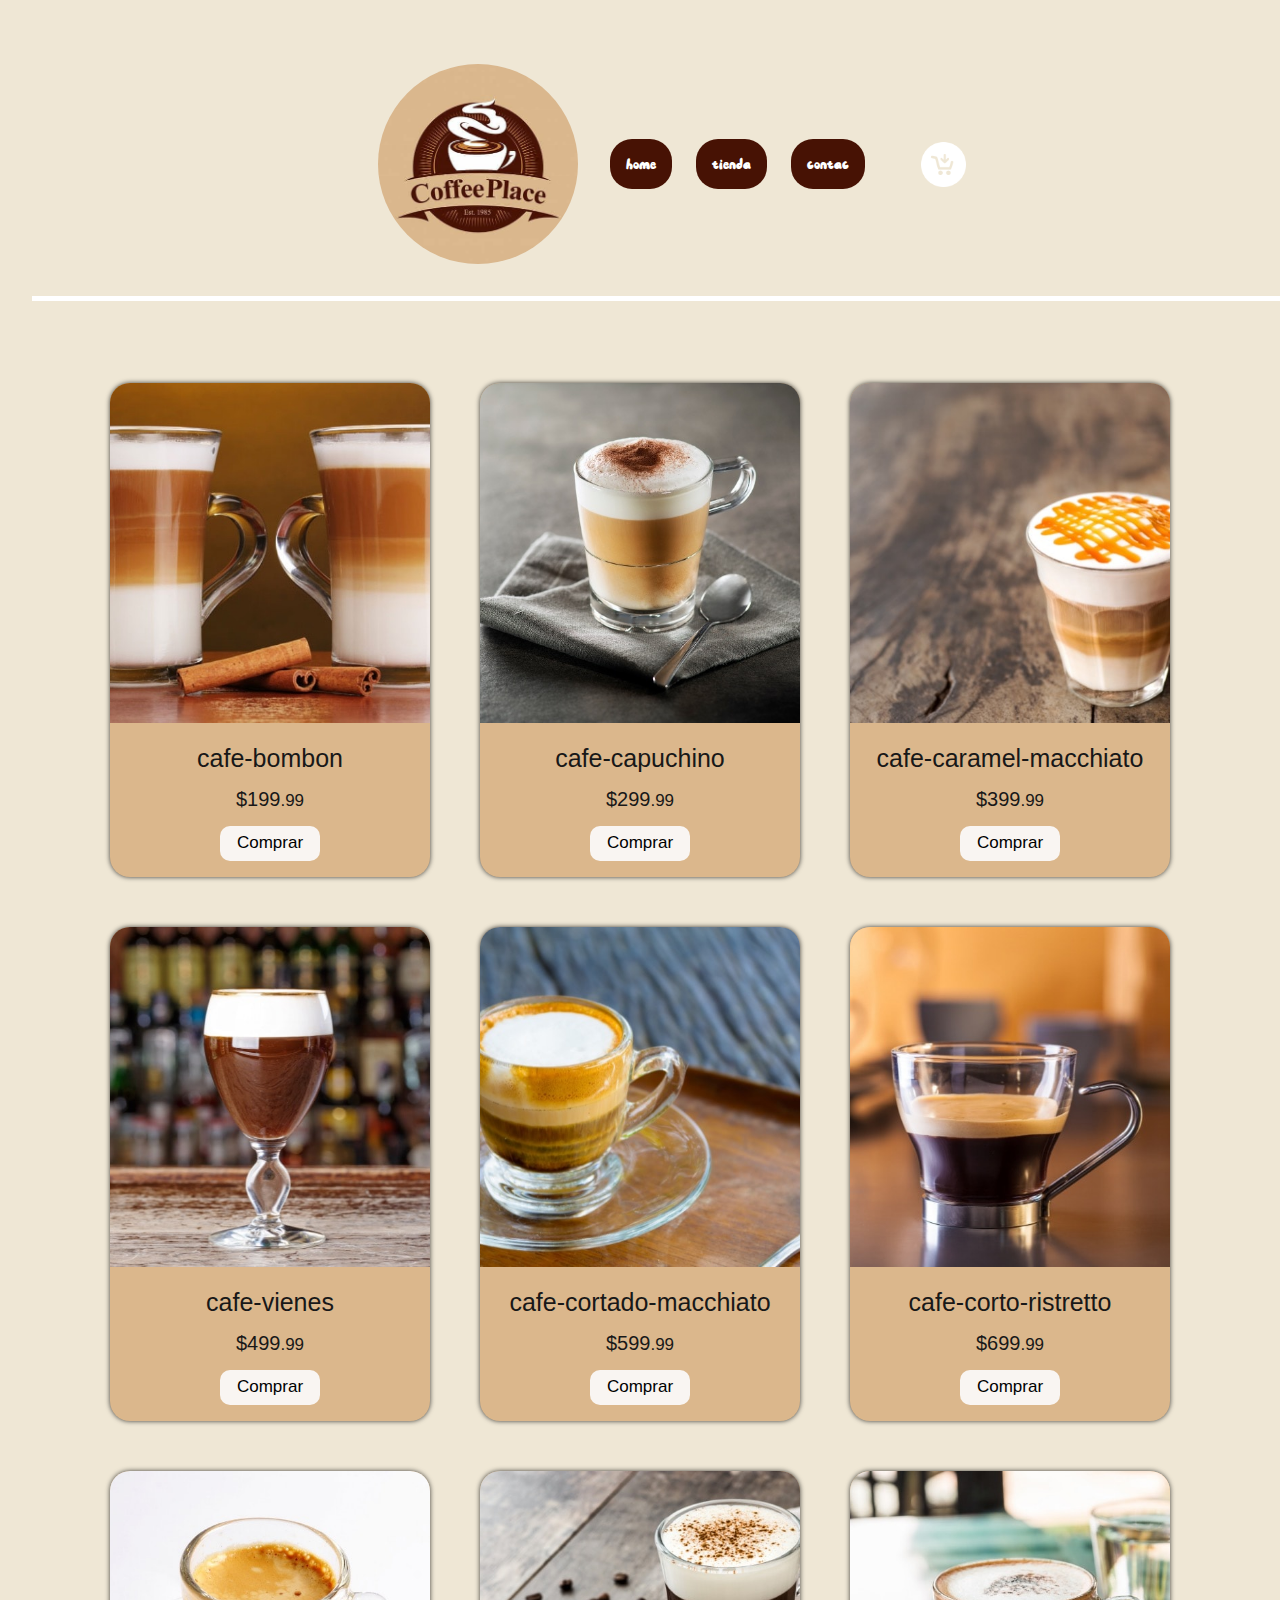
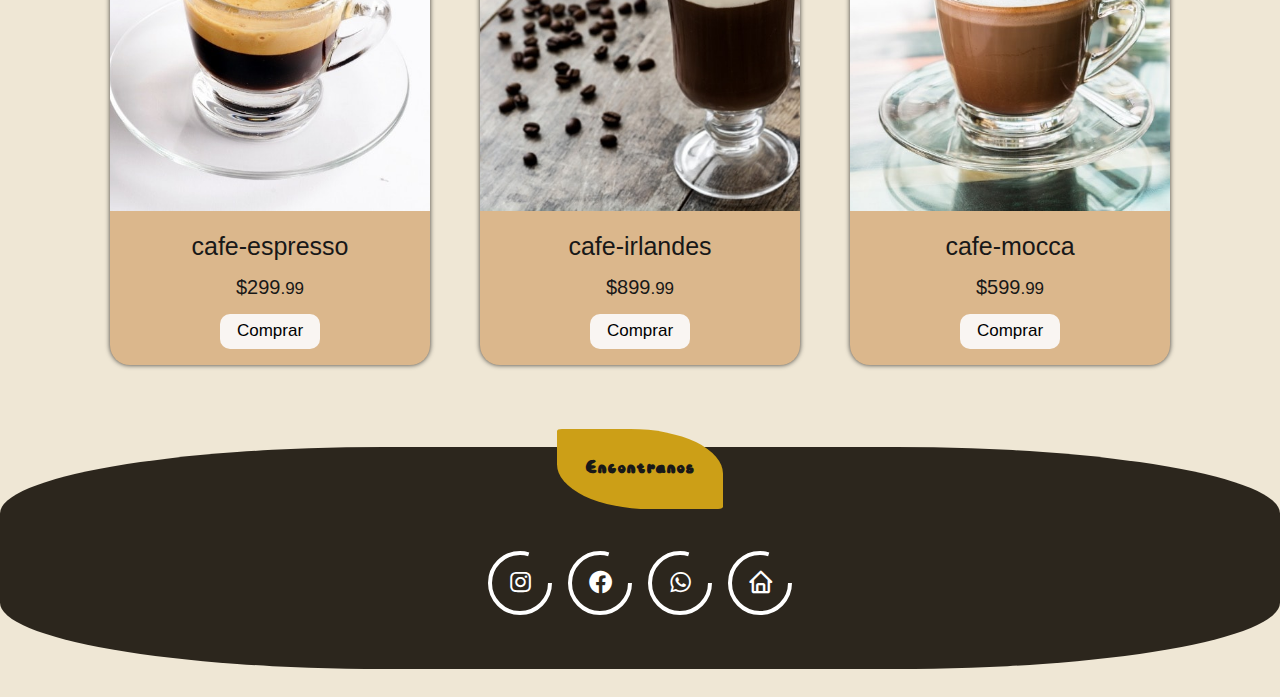
<file: page/seccion1.html>
<!DOCTYPE html>
<html lang="en">
  <head>
    <meta charset="UTF-8" />
    <meta http-equiv="X-UA-Compatible" content="IE=edge" />
    <meta name="viewport" content="width=device-width, initial-scale=1.0" />
    <link rel="stylesheet" href="/style/seccion-1.css" />
      <!--iconos-->
      <link
      href="https://unpkg.com/boxicons@2.1.1/css/boxicons.min.css"
      rel="stylesheet"
    />
    <title>tienda</title>
  </head>
  <body>
    <main class="container">
      <header>
        <img class="logo" src="/assets/img/Logos para tu Cafeteria.jpg" alt="logo">   
        <nav>
          <ul>
            <li><a href="/index.html">home</a></li>
            <li><a href="/page/seccion1.html">tienda</a></li>
            <li><a href="/page/seccion2.html">contac</a></li>
          </ul>
        </nav>
        <img class="carrito" src="/assets/img/carrito-de-compras.png" alt="carrito">
      </header>
      <section class="container__cart">
        <div id="contenedor" class="contenedor">
          <div>
              <img src="/assets/img/tipos-de-cafe/cafe-bombon.jpg" alt="producto 1">
              <div class="informacion">
                  <p>cafe-bombon</p>
                  <p class="precio">$199<span>.99</span></p>
                  <button>Comprar</button>
              </div>
          </div>
          <div>
              <img src="/assets/img/tipos-de-cafe/cafe-capuchino-cappuccino.jpeg" alt="producto 2">
              <div class="informacion">
                  <p>cafe-capuchino</p>                   
                  <p class="precio">$299<span>.99</span></p>
                  <button>Comprar</button>
              </div>
          </div>
          <div>
              <img src="/assets/img/tipos-de-cafe/cafe-caramel-macchiato.jpeg" alt="producto 3">
              <div class="informacion">
                  <p>cafe-caramel-macchiato</p>                   
                  <p class="precio">$399<span>.99</span></p>
                  <button>Comprar</button>
              </div>
          </div>
          <div>
              <img src="/assets/img/tipos-de-cafe/cafe-vienes.jpeg" alt="producto 4">
              <div class="informacion">
                  <p>cafe-vienes</p>                   
                  <p class="precio">$499<span>.99</span></p>
                  <button>Comprar</button>
              </div>
          </div>
          <div>
              <img src="/assets/img/tipos-de-cafe/cafe-cortado-macchiato.jpeg" alt="producto 5">
              <div class="informacion">
                  <p>cafe-cortado-macchiato</p>                   
                  <p class="precio">$599<span>.99</span></p>
                  <button>Comprar</button>
              </div>
          </div>
          <div>
              <img src="/assets/img/tipos-de-cafe/cafe-corto-ristretto.jpg" alt="producto 6">
              <div class="informacion">
                  <p>cafe-corto-ristretto</p>                   
                  <p class="precio">$699<span>.99</span></p>
                  <button>Comprar</button>
              </div>
          </div>
          <div>
              <img src="/assets/img/tipos-de-cafe/cafe-espresso.jpeg" alt="producto 7">
              <div class="informacion">
                  <p>cafe-espresso</p>                   
                  <p class="precio">$299<span>.99</span></p>
                  <button>Comprar</button>
              </div>
          </div>
          <div>
              <img src="/assets/img/tipos-de-cafe/cafe-irlandes.jpeg" alt="producto 8">
              <div class="informacion">
                  <p>cafe-irlandes</p>                   
                  <p class="precio">$899<span>.99</span></p>
                  <button>Comprar</button>
              </div>
          </div>
          <div>
              <img src="/assets/img/tipos-de-cafe/cafe-mocca.jpg" alt="producto 9">
              <div class="informacion">
                  <p>cafe-mocca</p>                   
                  <p class="precio">$599<span>.99</span></p>
                  <button>Comprar</button>
              </div>
          </div>
      </div>
      
      </section>
      <footer>
        <div class="grano-cafe">
        <h3 class="titulo"> Encontranos</h3>
        </div>
        <div class="icon">
          <svg>
            <circle
              cx="40"
              cy="40"
              r="30"
              stroke="white"
              stroke-width="4"
              fill="none"
            ></circle>
          </svg>
          <i class="bx bxl-instagram"></i>
        </div>
  
        <div class="icon">
          <svg>
            <circle
              cx="40"
              cy="40"
              r="30"
              stroke="white"
              stroke-width="4"
              fill="none"
            ></circle>
          </svg>
          <i class="bx bxl-facebook-circle"></i>
        </div>
  
        <div class="icon">
          <svg>
            <circle
              cx="40"
              cy="40"
              r="30"
              stroke="white"
              stroke-width="4"
              fill="none"
            ></circle>
          </svg>
          <i class="bx bxl-whatsapp"></i>
        </div>
        <div class="icon" id="#home">
          <svg>
            <circle
              cx="40"
              cy="40"
              r="30"
              stroke="white"
              stroke-width="4"
              fill="none"
            ></circle>
          </svg>
           <i class="bx bx-home"></i>
        </div>
      </footer>
    </main>
  </body>
</html>
</file>
<file: style/seccion-1.css>
/*custom properties*/
:root {
  --color-negro: #181818;
  --color-blanco: rgb(252, 252, 252);

  /*tipografia*/

  --tipo-principal: Arial, Helvetica, sans-serif;
  --tipo-secundaria: verdana;
}
/*reset de margin y padding*/
*,
*::after,
*::before {
  margin: 0;
  padding: 0;
  box-sizing: border-box;
}
/*   
  img {
    max-width: 100%;
  } */
/*configuracion de la tipografia para toda la web*/

body {
  font-family: var(--tipo-principal);
  color: var(--color-negro);
  background-color: rgb(239, 231, 213);
  width: 100%;
}

h1 {
  font-family: "Montserrat", sans-serif;
  text-align: center;
  margin: 1rem;
}
img {
  width: 320px;
  height: 340px;
  object-fit: cover;
  border-radius: 20px 20px 0px 0px;
}

.container {
  display: grid;
  grid-template-columns: 1fr 1fr 1fr;
  grid-template-rows: 1fr;
  gap: 0px 0px;
  grid-auto-flow: row;
  grid-template-areas:
    "heder heder heder"
    "cart cart cart"
    "footer footer footer";
  place-content: center;
}

/* nav*/

header {
  grid-area: heder;
  display: flex;
  flex-wrap: wrap;
  align-items: center;
  justify-content: center;
  width: 100%;
  margin: 1rem auto;
  border-bottom: #181818 solid 3px;
  padding: 1em;
}

.logo {
  height: 90px;
  width: 100px;
  border-radius: 50%;
}

nav {
  display: flex;
  justify-content: center;
  align-items: center;
  border-radius: 11px;
  padding: 2em;
}

nav ul {
  list-style-type: none;
  display: flex;
  justify-content: center;
  align-items: center;
  width: 100%;
}

nav li {
  margin-right: 0.5rem;
}

nav a {
  border-radius: 22px;
  background-color: rgba(71, 18, 4, 255);
  color: #ffffff;
  text-decoration: none;
  font-size: 1rem;
  padding: 1em;
  transition: background-color 0.3s ease;
  font-family: monospace;
  font-family: fuente;
}

nav a:hover {
  background-color: #ffffff;
  color: #181818;
  border-radius: 40%;
  border-bottom: rgba(71, 18, 4, 255) solid 4px;
  padding: 2em;
}

/* cart*/

.container__cart {
  grid-area: cart;
}

.carrito {
  filter: invert(100%);
  width: 45px;
  height: 45px;
}

.carrito:hover {
  transform: scale(1.5);
}
.contenedor {
  display: flex;
  justify-content: center;
  flex-wrap: wrap;
  gap: 50px;
  margin-bottom: 1rem;
}
.contenedor > div {
  box-shadow: 0px 0px 5px 0px rgba(0, 0, 0, 0.75);
  background-color: rgba(219, 183, 140, 255);
  border-radius: 20px;
}
.contenedor > div:hover {
  background-color: rgba(71, 18, 4, 255);
  color: var(--color-blanco);
}

.informacion {
  height: 150px;
  display: flex;
  justify-content: center;
  align-items: center;
  flex-direction: column;
  gap: 15px;
}
.informacion > p:first-child {
  font-family: "Montserrat", sans-serif;
  font-size: 25px;
  font-weight: 300;
}
.informacion .precio {
  font-size: 20px;
  font-weight: 500;
}
.informacion .precio span {
  font-size: 17px;
  font-weight: 300;
}
.informacion button {
  background-color: #f9f5f2;
  width: 100px;
  height: 35px;
  border-radius: 10px;
  border: none;

  font-size: 17px;
  font-weight: 300;
  cursor: pointer;
}
.informacion button:hover {
  background-color: #d57530;
  color: var(--color-blanco);
}

/*footer*/

footer {
  grid-area: footer;
  padding: 1em;
  height: 222px;
  display: flex;
  flex-wrap: wrap;
  justify-content: center;
  background-color: #2c261d;
  border-radius: 30%;
  position: relative;
  top: 1rem;
}

.icon {
  position: relative;
  top: 5rem;
  width: 80px;
  height: 80px;
  border-radius: 60%;
  transition: all 0.8s;
  cursor: pointer;
}

.icon:hover {
  background-color: #cc9f17;
  box-shadow: 0 0 20px #d39d47;
}

.icon:hover:nth-child(2) {
  background-color: #b87d4a;
  box-shadow: 0 0 20px #c37d21;
}

.icon:hover:nth-child(3) {
  background-color: #f4912e8d;
  box-shadow: 0 0 20px #ca690d95;
}

.icon:hover:nth-child(4) {
  background-color: #643104ae;
  box-shadow: 0 0 20px #883709b0;
}

.icon i {
  place-content: center;
  color: #fff;
  position: absolute;
  top: 50%;
  left: 50%;
  transform: translate(-50%, -50%);
  font-size: 1.7rem;
}

svg circle {
  stroke-dasharray: 150;
  transition: all 0.8s ease-in-out;
}

.icon:hover circle {
  stroke-dasharray: 220;
}

/*grano de cafe imaginario*/
.grano-cafe {
  position: absolute;
  bottom: 10rem;
  height: 80px;
  background-color: #cc9f17;
  border-radius: 3% 56%;
}

@font-face {
  font-family: fuente;
  src: url("/assets/img/font/misc/SweetCherryFree-K7MZo.otf");
}

.titulo {
  padding: 1.5em;
  position: relative;
  font-family: fuente;
  letter-spacing: 2px;
}

@media (min-width: 700px) {
  .container {
    display: grid;
    grid-template-columns: 1fr 1fr 1fr;
    grid-template-rows: 1fr;
    gap: 50px 5px;
    grid-auto-flow: row;
    grid-template-areas:
      "heder heder heder"
      "cart cart cart"
      "footer footer footer";
    place-content: center;
  }

  header {
    grid-area: heder;
    margin: 2rem;
    border-bottom: #ffffff solid 5px;
    padding: 2em;
  }

  .logo {
    height: 200px;
    width: 200px;
  }

  nav li {
    margin-right: 1.5rem;
  }
  .container__cart {
    grid-area: cart;
  }

  footer {
    grid-area: footer;
  }
}
</file>
